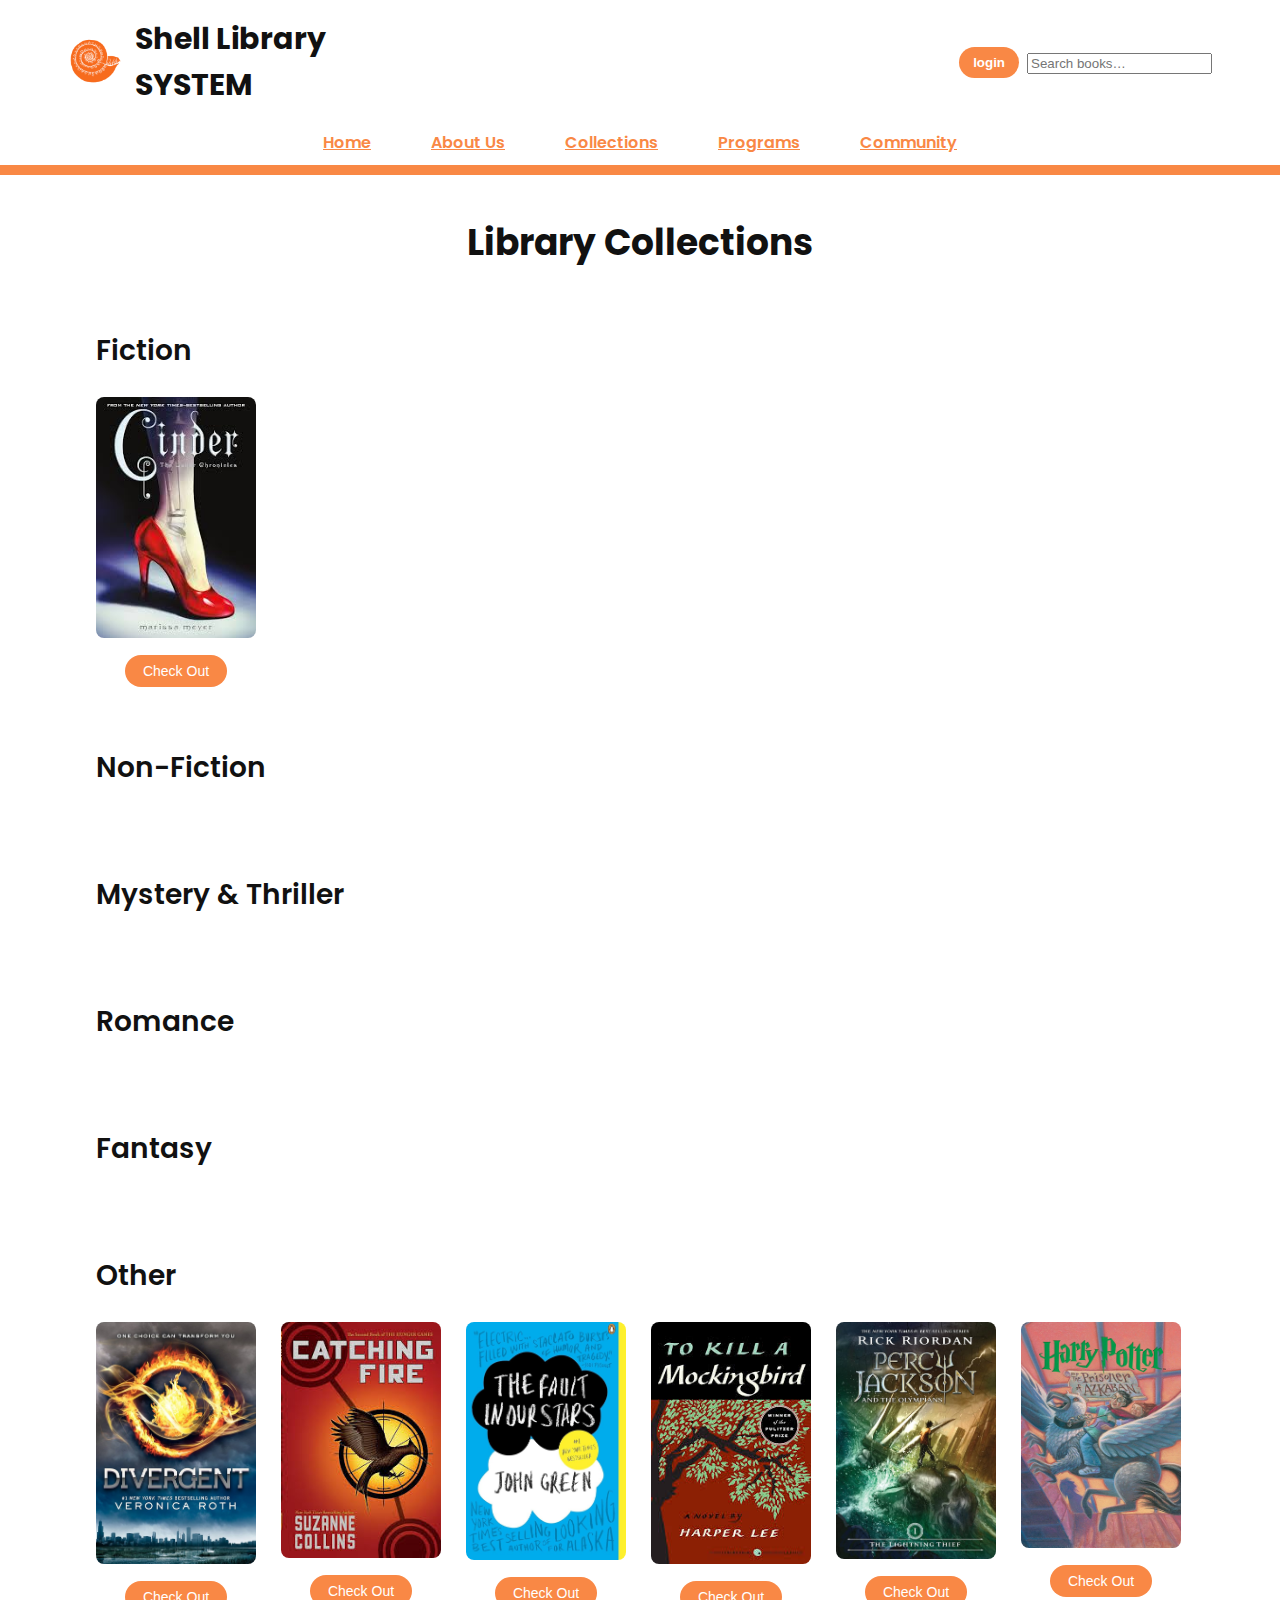
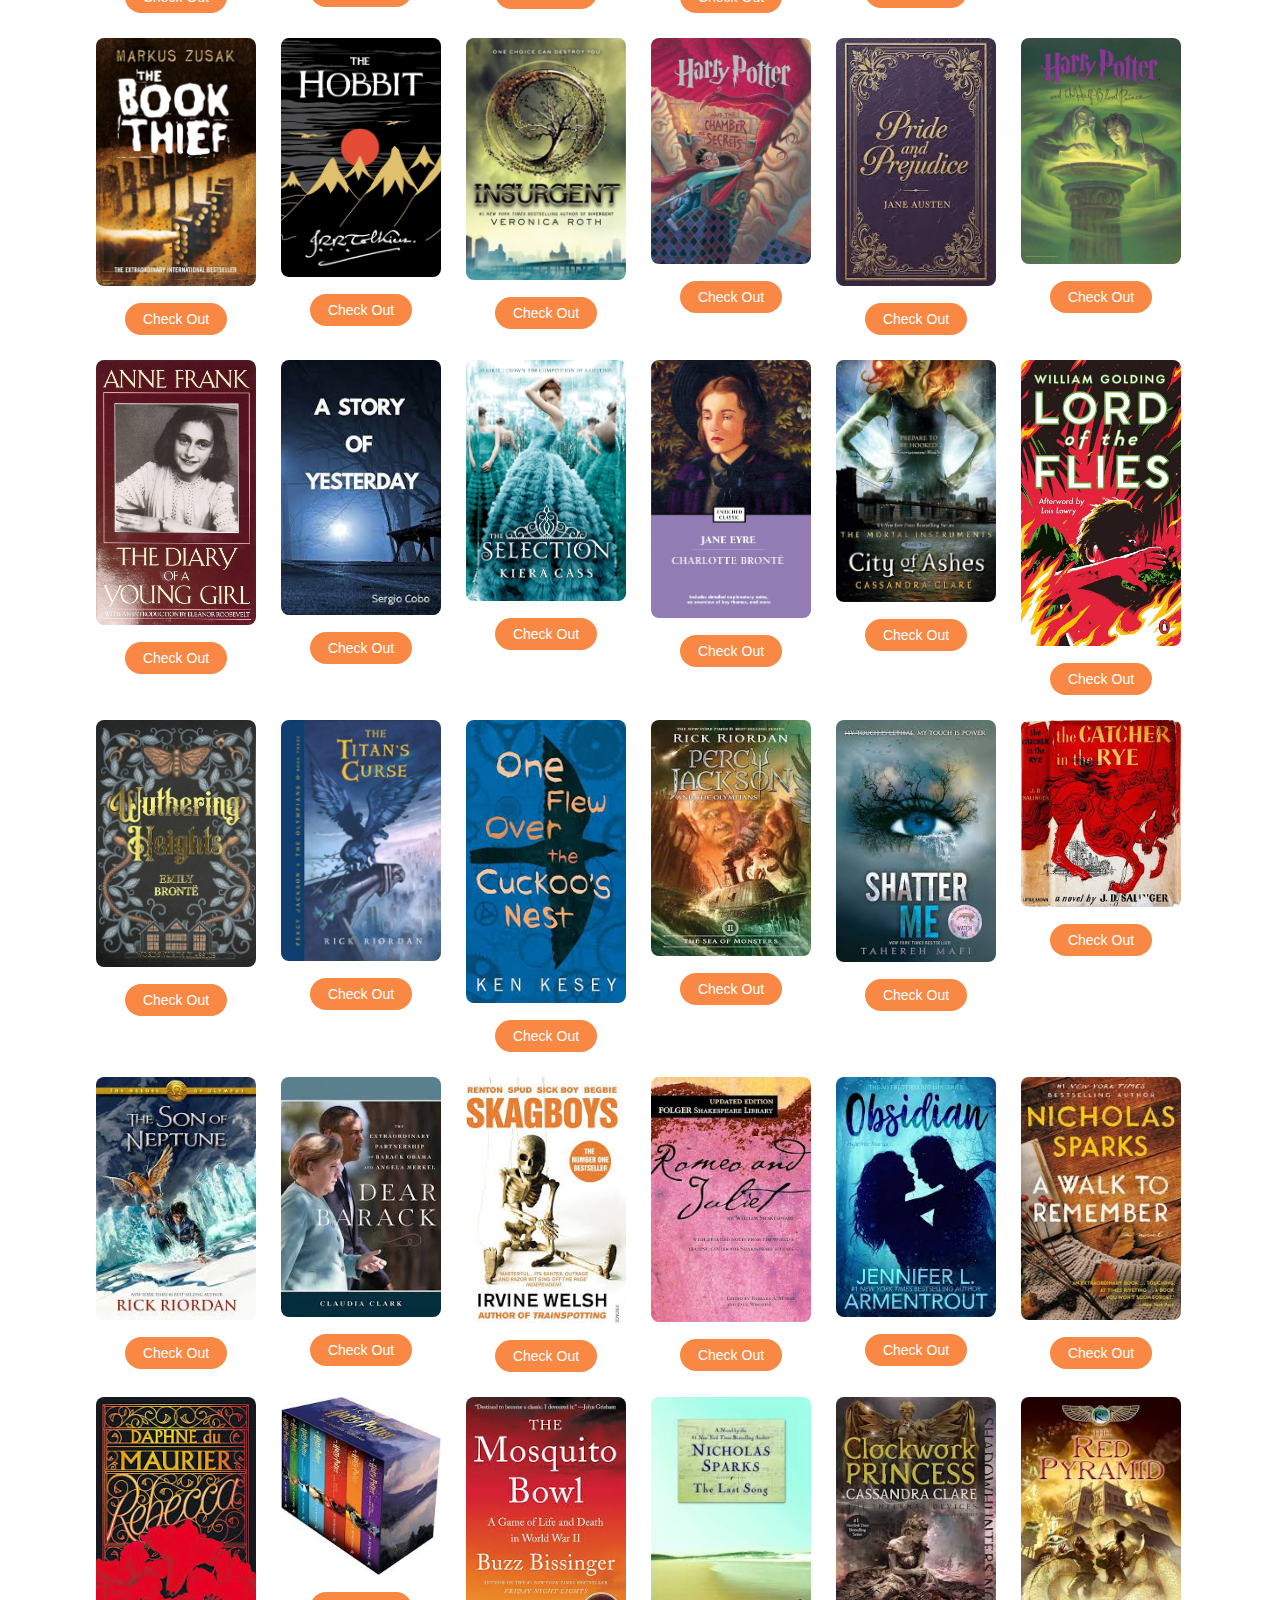
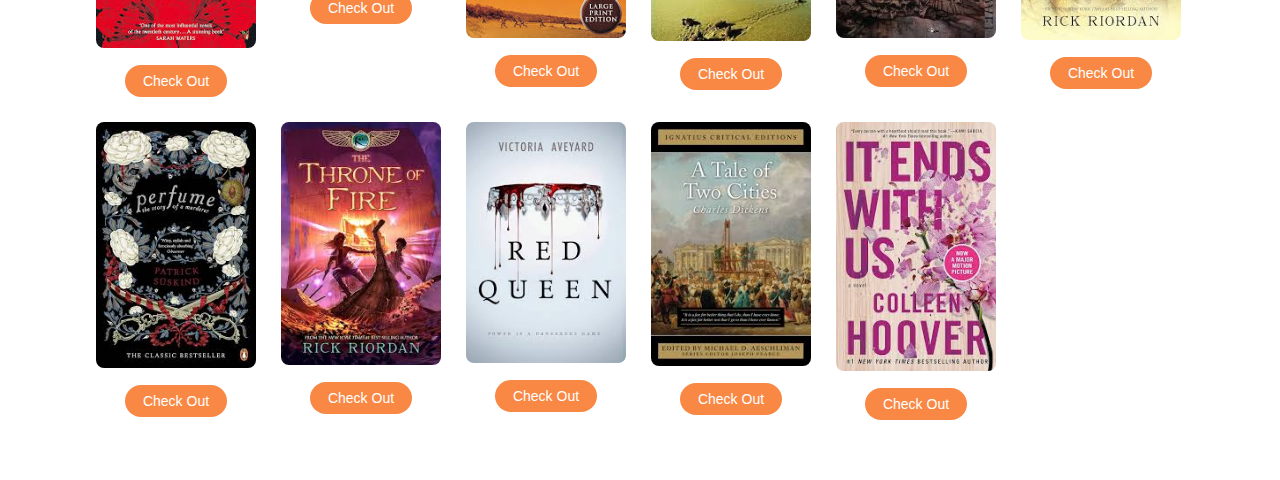
<file: Collections.html>
<!DOCTYPE html>
<html lang="en">
  <head>
    <meta charset="UTF-8" />
    <meta name="viewport" content="width=device-width, initial-scale=1.0" />
    <title>Collections • Shell Library System</title>

    <link href="style.css" rel="stylesheet" />
    <link
      href="https://fonts.googleapis.com/css2?family=Poppins:wght@300;400;600;700&display=swap"
      rel="stylesheet"
    />

    <style>
      :root {
        --accent: #f98845;
        --accent-dark: #e6762f;
        --bg: #ffffff;
        --muted: #777;
        --maxw: 1200px;
        --page-pad: 32px;
        --chat-width: 340px;
      }
      * {
        box-sizing: border-box;
      }
      body {
        margin: 0;
        font-family: "Poppins", sans-serif;
        background: var(--bg);
        color: #111;
        -webkit-font-smoothing: antialiased;
        -moz-osx-font-smoothing: grayscale;
      }
      a {
        color: var(--accent);
      }

      /* Top header */
      .header {
        display: flex;
        justify-content: space-between;
        align-items: center;
        padding: 16px 28px;
        max-width: var(--maxw);
        margin: 0 auto;
      }
      .logo {
        display: flex;
        gap: 12px;
        align-items: center;
      }
      .logo img {
        width: 55px;
      }
      .logo-text {
        font-weight: 700;
        font-size: 30px;
      }
      .header-controls {
        display: flex;
        gap: 12px;
        align-items: center;
      }
      .top-buttons {
        display: flex;
        gap: 8px;
        align-items: center;
      }
      .top-buttons button {
        background: var(--accent);
        border: none;
        color: white;
        padding: 8px 14px;
        border-radius: 20px;
        cursor: pointer;
        font-weight: 600;
      }

      /* Search input (top-right) */
      .search-input {
        width: 220px;
        padding: 8px 12px;
        border-radius: 20px;
        border: 1px solid #ddd;
        outline: none;
        font-size: 14px;
      }
      .search-input:focus {
        box-shadow: 0 6px 18px rgba(249, 136, 69, 0.12);
        border-color: var(--accent-dark);
      }

      /* Nav */
      nav {
        display: flex;
        justify-content: center;
        gap: 60px;
        font-weight: 600;
        font-size: 16px;
        margin-top: 6px;
      }
      .nav-bar-line {
        height: 10px;
        background: var(--accent);
        margin-top: 10px;
      }
      /* PAGE TITLE */
      .collections-title {
        text-align: center;
        font-size: 36px;
        font-weight: 700;
        margin-top: 40px;
      }

      .genre-section {
        margin: 60px auto;
        width: 85%;
      }

      .genre-header {
        font-size: 28px;
        font-weight: 600;
        margin-bottom: 25px;
      }

      .genre-books {
        display: flex;
        flex-wrap: wrap;
        gap: 25px;
      }

      .book-item {
        width: 160px;
        text-align: center;
        position: relative;
      }

      .book-item img {
        width: 160px;
        border-radius: 8px;
        cursor: pointer;
        transition: transform 0.2s ease;
      }

      .book-item img:hover {
        transform: scale(1.07);
      }

      .popup {
        display: none;
        position: absolute;
        top: -10px;
        left: 170px;
        width: 230px;
        background: #fff;
        padding: 12px;
        border-radius: 10px;
        box-shadow: 0 4px 12px rgba(0, 0, 0, 0.15);
        z-index: 20;
        font-size: 13px;
      }

      .book-item:hover .popup {
        display: block;
      }

      .checkout-btn {
        margin-top: 10px;
        background: #f98845;
        color: white;
        border: none;
        padding: 8px 18px;
        border-radius: 20px;
        cursor: pointer;
        font-size: 14px;
        transition: background 0.2s ease;
      }

      .checkout-btn:hover {
        background: #dd7333;
      }
    </style>
  </head>

  <body>
    <!-- HEADER -->
    <div class="header">
      <div class="logo">
        <img src="assets/images/shell.png" alt="Shell Logo" />
        <div class="logo-text">Shell Library<br /><span>SYSTEM</span></div>
      </div>

      <div class="top-buttons">
        <button onclick="window.location.href='login.html'">login</button>

        <div class="search-container">
          <input type="text" id="searchBar" placeholder="Search books…" />
        </div>
      </div>
    </div>

    <nav>
      <a href="index.html">Home</a>
      <a href="about.html">About Us</a>
      <a href="collections.html">Collections</a>
      <a href="programs.html">Programs</a>
      <a href="community.html">Community</a>
    </nav>

    <div class="nav-bar-line"></div>

    <!-- PAGE TITLE -->
    <h1 class="collections-title">Library Collections</h1>

    <!-- MAIN GENRE SECTIONS -->
    <div id="collectionsContainer"></div>

    <!-- SCRIPT FOR BOOKS -->
    <script>
      fetch("data/library_books.csv")
        .then((response) => response.text())
        .then((csv) => {
          const rows = csv.split("\n").slice(1, 46); // first 45 books
          const collectionsDiv = document.getElementById(
            "collectionsContainer"
          );

          /* ------------------------------------------
           SIMPLIFIED GENRE GROUPS (NO MORE ERRORS)
        ------------------------------------------- */
          const genreMap = {
            fiction: "Fiction",
            novel: "Fiction",
            literature: "Fiction",

            "non-fiction": "Non-Fiction",
            history: "Non-Fiction",
            biography: "Non-Fiction",

            mystery: "Mystery & Thriller",
            thriller: "Mystery & Thriller",
            crime: "Mystery & Thriller",

            romance: "Romance",
            love: "Romance",

            fantasy: "Fantasy",
            magic: "Fantasy",
            adventure: "Fantasy",
          };

          // Final clean categories shown on the page
          const genres = {
            Fiction: [],
            "Non-Fiction": [],
            "Mystery & Thriller": [],
            Romance: [],
            Fantasy: [],
            Other: [],
          };

          /* ------------------------------------------
           LOAD BOOKS & SORT INTO SIMPLE GENRES
        ------------------------------------------- */
          rows.forEach((row, index) => {
            const parts = row.split(",");

            if (parts.length < 5) return;

            const title = parts[0];
            const author = parts[1];
            const description = parts[2];
            const rating = parts[3];
            const rawGenre = parts[4].trim().toLowerCase();

            // Choose a simplified genre
            let chosen = "Other";
            for (const key in genreMap) {
              if (rawGenre.includes(key)) {
                chosen = genreMap[key];
                break;
              }
            }

            genres[chosen].push({
              index: index + 1,
              title,
              author,
              description,
              rating,
            });
          });

          /* ------------------------------------------
           RENDER GENRE SECTIONS
        ------------------------------------------- */
          for (const genre in genres) {
            const section = document.createElement("div");
            section.classList.add("genre-section");

            section.innerHTML = `
                <div class="genre-header">${genre}</div>
                <div class="genre-books"></div>
            `;

            const container = section.querySelector(".genre-books");

            genres[genre].forEach((book) => {
              let imgPath = `assets/images/book${book.index}.jpeg`;

              const item = document.createElement("div");
              item.classList.add("book-item");

              item.innerHTML = `
                    <img src="${imgPath}" />

                    <div class="popup">
                        <strong>${book.title}</strong><br>
                        ${book.author}<br><br>
                        ${book.description}<br><br>
                        ⭐ Rating: ${book.rating}
                    </div>

                    <button class="checkout-btn" onclick="addToCart('${book.title}')">
                        Check Out
                    </button>
                `;

              container.appendChild(item);
            });

            collectionsDiv.appendChild(section);
          }
        })
        .catch((err) => console.error("Failed to load books:", err));

      // temporary cart handler
      function addToCart(title) {
        alert(`"${title}" added to cart!`);
      }
    </script>
  </body>
</html>
</file>
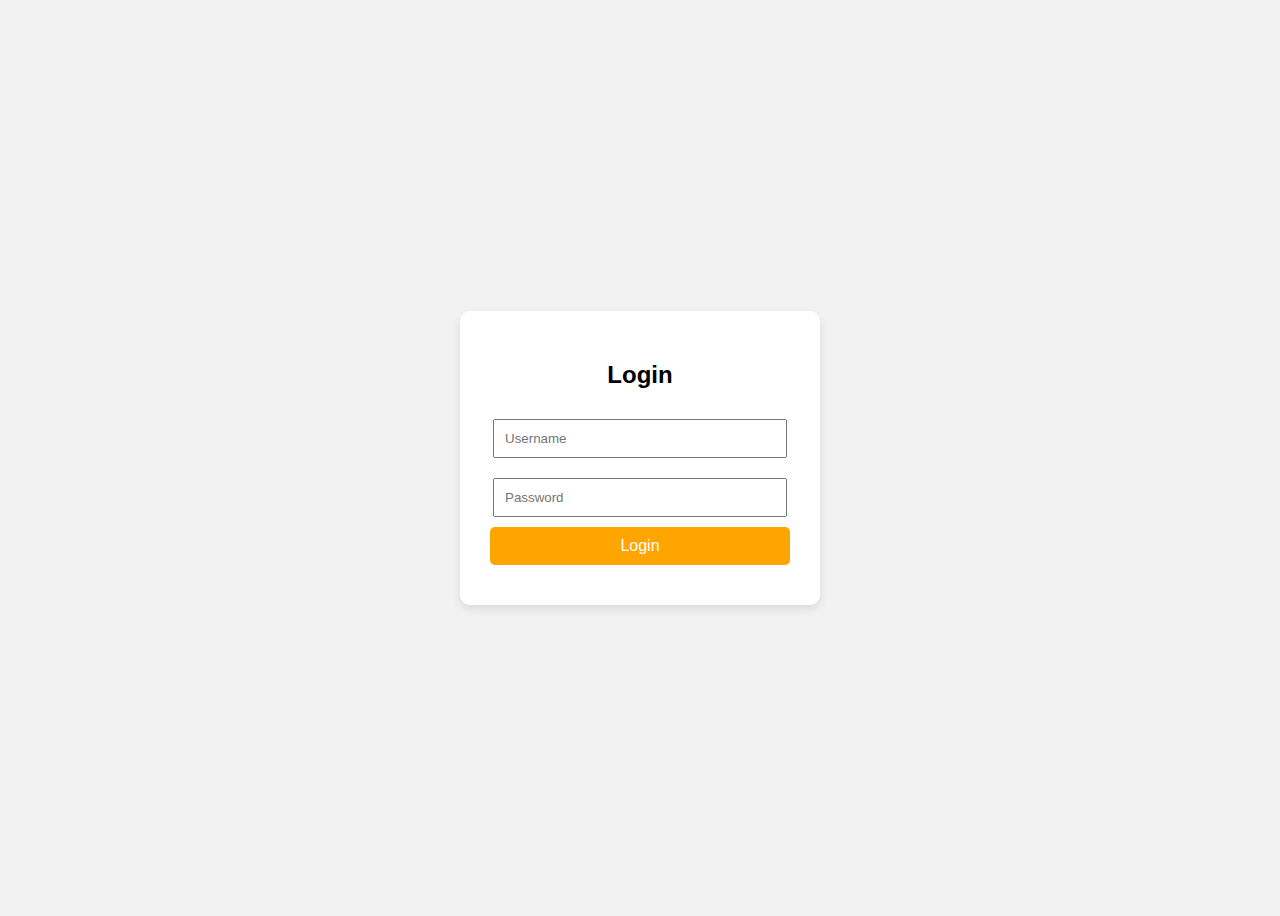
<file: login.html>
<!DOCTYPE html>
<html lang="en">
<head>
    <meta charset="UTF-8" />
    <title>Login</title>
    <style>
        body {
            font-family: Arial, sans-serif;
            background: #f2f2f2;
            display: flex;
            justify-content: center;
            align-items: center;
            height: 100vh;
        }
        .login-box {
            background: white;
            padding: 30px;
            border-radius: 10px;
            box-shadow: 0 4px 10px rgba(0,0,0,0.1);
            width: 300px;
            text-align: center;
        }
        input {
            width: 90%;
            padding: 10px;
            margin: 10px 0;
        }
        button {
            width: 100%;
            padding: 10px;
            background: orange;
            color: white;
            border: none;
            cursor: pointer;
            border-radius: 5px;
            font-size: 16px;
        }
        .error {
            color: red;
            margin-top: 10px;
            font-size: 14px;
        }
    </style>
</head>
<body>

<div class="login-box">
    <h2>Login</h2>
    <input id="username" type="text" placeholder="Username">
    <input id="password" type="password" placeholder="Password">
    <button onclick="login()">Login</button>

    <div id="error" class="error"></div>
</div>

<script>
    function login() {
        const user = document.getElementById("username").value.trim();
        const pass = document.getElementById("password").value.trim();

        if (user === "user" && pass === "password") {
            // Store login in localStorage
            localStorage.setItem("loggedIn", "true");
            window.location.href = "index.html"; 
        } else {
            document.getElementById("error").innerText = "Invalid username or password.";
        }
    }
</script>

</body>
</html>
</file>
<file: style.css>
/* ------------------------------------------------------------
   GENERAL LAYOUT
------------------------------------------------------------ */
body {
  margin: 0;
  font-family: "Poppins", Arial, sans-serif;
  background-color: #ffffff;
}

/* Center page content a bit more */
header {
  width: 100%;
}

/* ------------------------------------------------------------
   NAVIGATION BAR (matching screenshot layout)
------------------------------------------------------------ */
.navbar {
  display: flex;
  justify-content: center; /* Center everything horizontally */
  align-items: center;
  gap: 80px; /* Space between left/nav + right/buttons */
  padding: 35px 40px;
  position: relative;
}

/* ------------ NAV LINKS ------------ */
.nav-links {
  display: flex;
  list-style: none;
  gap: 55px; /* Wider spacing like your picture */
  padding: 0;
  margin: 0;
}

.nav-links li {
  position: relative;
  padding-top: 20px; /* creates room for orange line above */
}

/* Link text */
.nav-links a {
  text-decoration: none;
  color: #000;
  font-size: 22px;
  font-weight: 600;
}

/* Orange line above each tab */
.hover-line {
  position: absolute;
  top: 0;
  left: 0;
  width: 0%;
  height: 6px;
  background: #f26522;
  transition: width 0.3s;
  border-radius: 10px;
}

/* On hover → show full orange bar */
.nav-links li:hover .hover-line {
  width: 100%;
}

/* Orange bar under entire navbar */
header::after {
  content: "";
  display: block;
  width: 100%;
  height: 12px;
  background-color: #f26522;
}

/* ------------------------------------------------------------
   LOGIN + SEARCH BUTTONS (curved, orange fill on hover)
------------------------------------------------------------ */
.nav-buttons {
  display: flex;
  align-items: center;
  gap: 25px;
}

.trans-btn {
  background: transparent;
  border: none;
  padding: 18px 38px;
  border-radius: 45px;
  font-size: 20px;
  cursor: pointer;
  font-weight: 600;
  border: 3px solid #f26522;
  color: #f26522;
  transition: 0.3s;
}

.trans-btn:hover {
  background: #f26522;
  color: #fff;
}

/* Search wrapper */
.search-wrapper {
  background: transparent;
  border: 3px solid #f26522;
  border-radius: 45px;
  display: flex;
  align-items: center;
  padding: 8px 20px;
  transition: 0.3s;
}

.search-wrapper:hover {
  background: #f26522;
}

/* Search text */
.search-wrapper input {
  border: none;
  outline: none;
  background: transparent;
  font-size: 18px;
  width: 130px;
}

/* Orange icon button */
.search-btn {
  background: transparent;
  border: none;
  cursor: pointer;
  font-size: 20px;
  color: #f26522;
  transition: 0.3s;
}

.search-wrapper:hover .search-btn,
.search-wrapper:hover input::placeholder {
  color: #fff;
}

/* ------------------------------------------------------------
   CAROUSEL / HERO BANNER
------------------------------------------------------------ */
.carousel {
  width: 100%;
  position: relative;
  margin-top: 30px;
}

.slides {
  display: flex;
  transition: transform 0.7s ease-in-out;
}

.slide {
  min-width: 100%;
  position: relative;
}

.slide img {
  width: 100%;
  height: 350px; /* matches screenshot height */
  object-fit: cover;
}

.slide-text {
  position: absolute;
  top: 50%;
  right: 10%;
  transform: translateY(-50%);
  color: white;
  font-size: 40px;
  font-weight: 700;
  width: 500px;
}

/* ------------------------------------------------------------
   CAROUSEL ARROWS + DOTS
------------------------------------------------------------ */
.arrow {
  position: absolute;
  top: 50%;
  transform: translateY(-50%);
  font-size: 35px;
  background: #ffffffc0;
  border-radius: 50%;
  padding: 10px 15px;
  border: none;
  cursor: pointer;
}

.arrow.left {
  left: 15px;
}
.arrow.right {
  right: 15px;
}

.dots {
  text-align: center;
  margin-top: 20px;
}

.dots span {
  height: 15px;
  width: 15px;
  background: #ccc;
  display: inline-block;
  border-radius: 50%;
  margin: 5px;
  cursor: pointer;
}

.active-dot {
  background: #f26522;
}

/* ------------------------------------------------------------
   CHATBOT LADY (bottom right)
------------------------------------------------------------ */
.chatbot-container {
  position: fixed;
  bottom: 40px;
  right: 40px;
}

.chatbot {
  width: 160px;
  transition: transform 0.4s ease, filter 0.4s ease;
}

.chatbot:hover {
  transform: scale(1.25);
  filter: drop-shadow(0 0 15px #ff9966);
}

.chatbot-wrapper {
    position: fixed;
    bottom: 20px;
    right: 20px;
}

.chatbot-tooltip {
    position: absolute;
    bottom: 80px;
    right: 0;
    background: white;
    padding: 10px 15px;
    border-radius: 8px;
    box-shadow: 0 4px 10px rgba(0,0,0,0.1);
    white-space: nowrap;
    display: none;
}

.chatbot-wrapper:hover .chatbot-tooltip {
    display: block;
}
</file>
